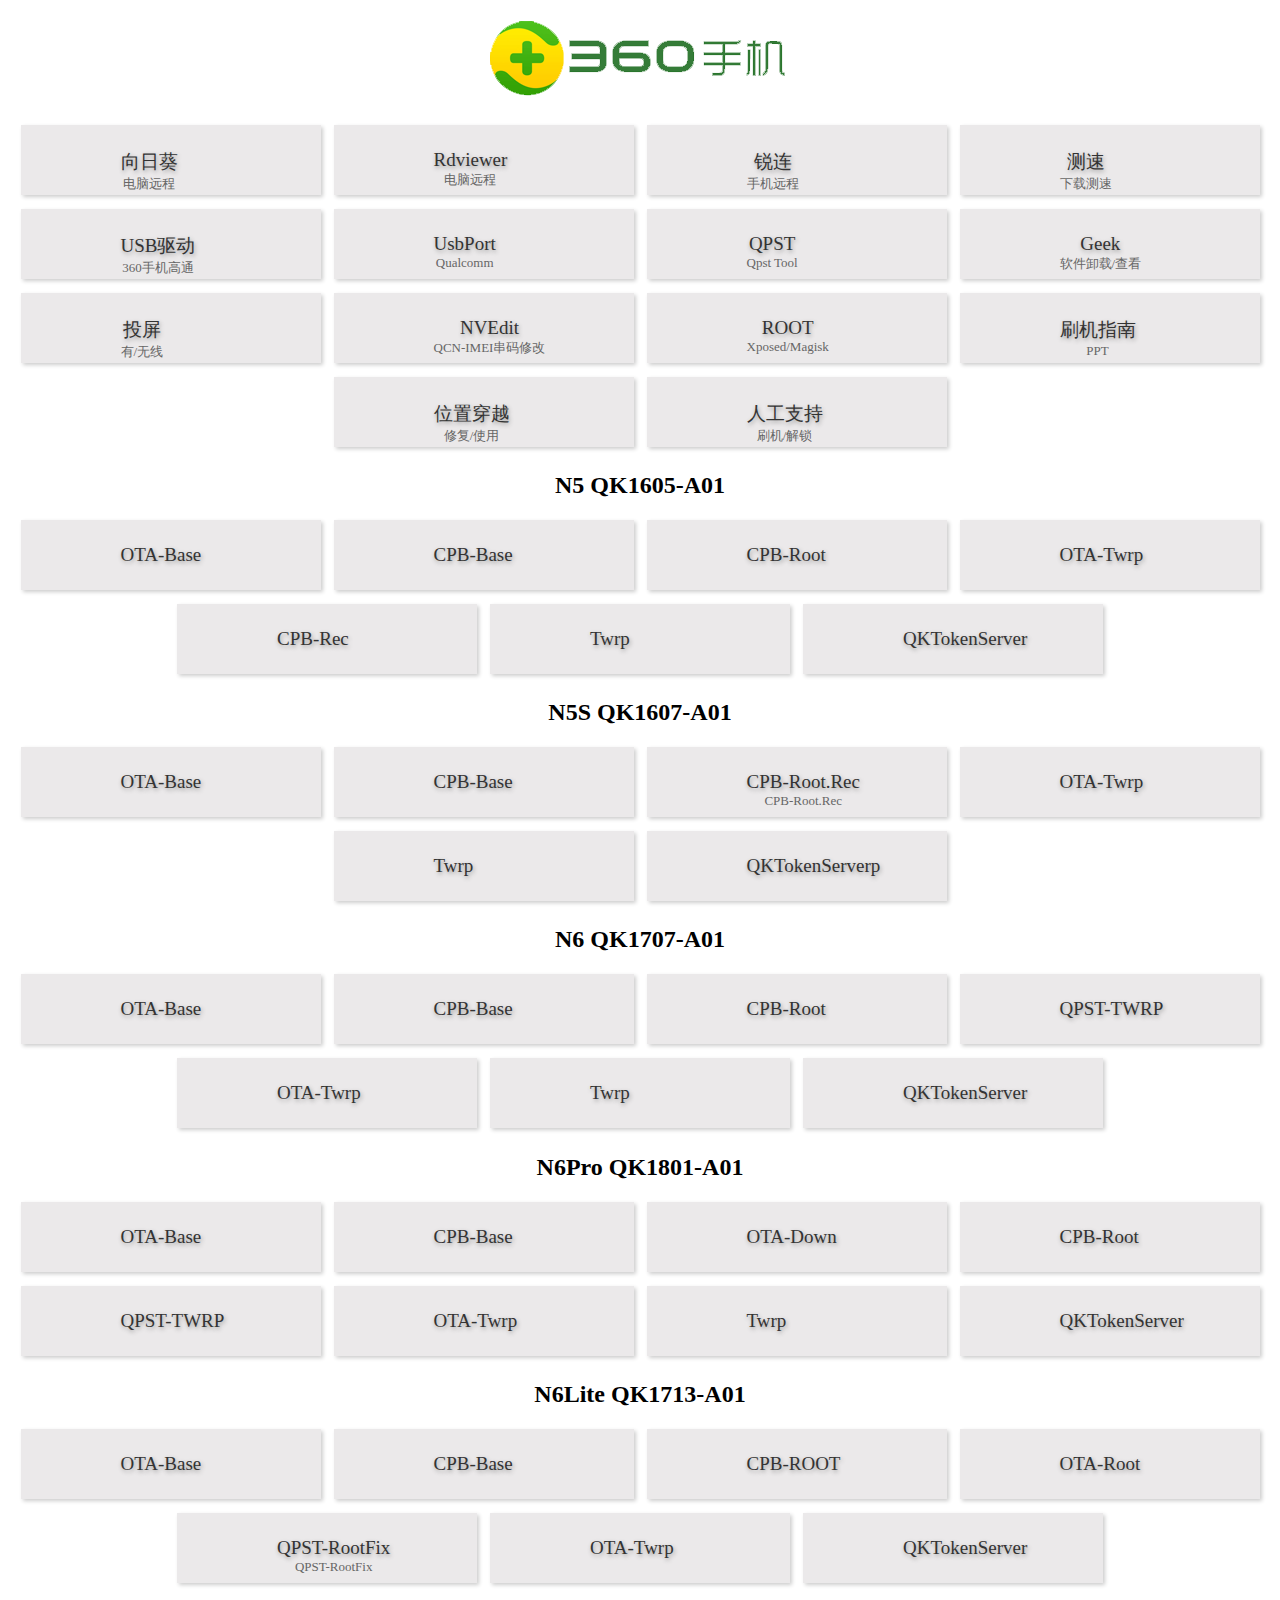
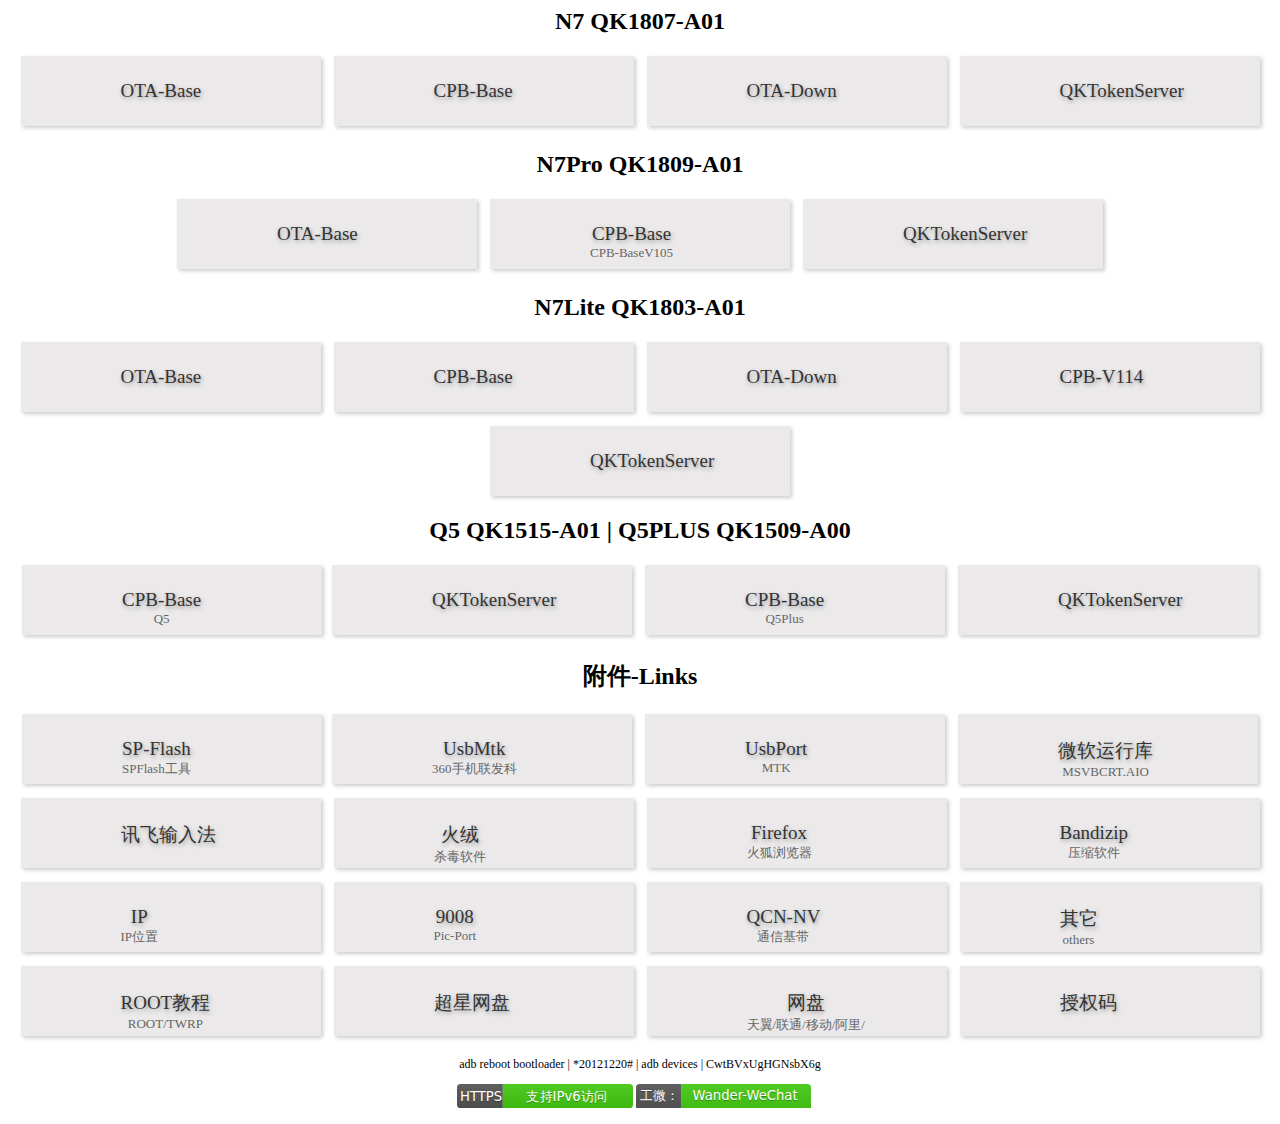
<file: index.html>
<!DOCTYPE html PUBLIC "-//W3C//DTD XHTML 1.0 Transitional//EN" "http://www.w3.org/TR/xhtml1/DTD/xhtml1-transitional.dtd">
<html xmlns="http://www.w3.org/1999/xhtml">
<head>
<meta http-equiv="Content-Type" content="text/html; charset=utf-8" />
<link rel="shortcut icon" href="favicon.ico">
<meta name="description" content=""/>
<meta name="robots" content="nofollow">
<meta name="viewport" content="width=device-width">
<meta http-equiv="Cache-Control" content="no-transform" /> 
<meta http-equiv="Cache-Control" content="no-siteapp" />
<title>360手机刷机-远程协助</title>
<link href="css/daohang.css" type="text/css" rel="stylesheet" />
<style type='text/css'>
    li{
	 width:300px!important;
    }
	#meerkat-wrap,#sitemix_pr_footer_js{
display:none!important;}
</style>	
		<style>
			body { background: url(https://picsum.photos/1600/900/?nature,animal,car,city,starry)
			no-repeat center center fixed; /*兼容浏览器版本*/ -webkit-background-size: cover;
			-o-background-size: cover; background-size: cover; }
		</style>
</head>
<body>
	<div class="list"><a href="#"><img width="300" src="logo.png" alt=""></a>
    </div>

	<div class="list">
      <li>
				<span class="icon">
				</span>
				<a href="https://sunlogin.oray.com/download?categ=personal
				" target="_blank" class="text">
					<h2>
						向日葵
					</h2>
					<h3>
						电脑远程
					</h3>
				</a>
			</li>
			<li>
				<span class="icon">
				</span>
				<a href="https://www.rdviewer.com/
				" target="_blank" class="text">
					<h2>
						Rdviewer
					</h2>
					<h3>
						电脑远程
					</h3>
				</a>
			</li>
			<li>
				<span class="icon">
				</span>
				<a href="https://www.remobax.top/
				" target="_blank" class="text">
					<h2>
						锐连
					</h2>
					<h3>
						手机远程
					</h3>
				</a>
			</li>
			<li>
				<span class="icon">
				</span>
				<a href="http://sudu123.net/
				" target="_blank" class="text">
					<h2>
						测速
					</h2>
					<h3>
						下载测速
					</h3>
				</a>
			</li>
			<li>
				<span class="icon">
				</span>
				<a href="https://wwr.lanzouw.com/iKoFJ2fdc2id
				" target="_blank" class="text">
					<h2>
						USB驱动
					</h2>
					<h3>
						360手机高通
					</h3>
				</a>
			</li>
			<li>
				<span class="icon">
				</span>
				<a href="https://wwr.lanzouw.com/iGDhk2t25gbg
				" target="_blank" class="text">
					<h2>
						UsbPort
					</h2>
					<h3>
						Qualcomm
					</h3>
				</a>
			</li>
			<li>
				<span class="icon">
				</span>
				<a href="https://wwr.lanzouw.com/ihkEc2l0regb
				" target="_blank" class="text">
					<h2>
						QPST
					</h2>
					<h3>
					Qpst Tool
					</h3>
				</a>
			</li>
			<li>
				<span class="icon">
				</span>
				<a href="https://wwr.lanzouw.com/i2YHM2fdc2xi
				" target="_blank" class="text">
					<h2>
						Geek 
					</h2>
					<h3>
						软件卸载/查看
					</h3>
				</a>
			</li>
			<li>
				<span class="icon">
				</span>
				<a href="https://wwr.lanzouw.com/ist3j2fdc88j
				" target="_blank" class="text">
					<h2>
						投屏
					</h2>
					<h3>
						有/无线
					</h3>
				</a>
			</li>
			<li>
				<span class="icon">
				</span>
				<a href="https://wwr.lanzouw.com/ie0yw2kvnf5c
				" target="_blank" class="text">
					<h2>
						NVEdit
					</h2>
					<h3>
						QCN-IMEI串码修改
					</h3>
				</a>
			</li>
			<li>
				<span class="icon">
				</span>
				<a href="https://wwr.lanzouw.com/iOIFf2kvksda
				" target="_blank" class="text">
					<h2>
						ROOT
					</h2>
					<h3>
						Xposed/Magisk
					</h3>
				</a>
			</li>
			<li>
				<span class="icon">
				</span>
				<a href="https://kdocs.cn/l/crMVXcP0lMLz
				" target="_blank" class="text">
					<h2>
						刷机指南
					</h2>
					<h3>
						PPT
					</h3>
				</a>
			</li>
			<li>
				<span class="icon">
				</span>
				<a href="https://kdocs.cn/l/coqDUl3rZ3Rn
				" target="_blank" class="text">
					<h2>
						位置穿越
					</h2>
					<h3>
						修复/使用
					</h3>
				</a>
			</li>
			<li>
				<span class="icon">
				</span>
				<a href="src/donation/index.html
				" target="_blank" class="text">
					<h2>
						人工支持
					</h2>
					<h3>
						刷机/解锁
					</h3>
				</a>
			</li>
			
		</div>
		<!--360Phone
<center><h1>360Phone</h1></center>


	<div class="list">
      
      <li>
          <span class="icon"></span>
          <a href="
" target="_blank" class="text">
              <h2>N4SMTK</h2>
              <h3>1505-A01</h3>
          </a>
      </li>
	  <li>
          <span class="icon"></span>
          <a href="
" target="_blank" class="text">
              <h2>N4S</h2>
              <h3>1505-A02</h3>
          </a>
      </li>
	  <li>
          <span class="icon"></span>
          <a href="
" target="_blank" class="text">
              <h2>N5</h2>
              <h3>1605-A01</h3>
          </a>
      </li>

      <li>
          <span class="icon"></span>
          <a href="
" target="_blank" class="text">
              <h2>N5S</h2>
              <h3>1607-A01</h3>
          </a>
      </li>	  
      <li>
          <span class="icon"></span>
          <a href="https://cloud.06dn.com/s/EakwCp
" target="_blank" class="text">
              <h2>N6</h2>
              <h3>1707-A01</h3>
          </a>
      </li>  <li>
          <span class="icon"></span>
          <a href="https://cloud.06dn.com/s/EakwCp
" target="_blank" class="text">
              <h2>N6Pro</h2>
              <h3>1801-A01</h3>
          </a>
      </li>
      <li>
          <span class="icon"></span>
          <a href="https://cloud.06dn.com/s/5NlwUW
" target="_blank" class="text">
              <h2>N6Lite</h2>
              <h3>1713-A01</h3>
          </a>
      </li>  
	  <li>
          <span class="icon"></span>
          <a href="
" target="_blank" class="text">
              <h2>N7</h2>
              <h3>1807-A01</h3>
          </a>
      </li>   
	  <li>
          <span class="icon"></span>
          <a href="
" target="_blank" class="text">
              <h2>N7Pro</h2>
              <h3>1809-A01</h3>
          </a>
      </li> 
	  <li>
          <span class="icon"></span>
          <a href="
" target="_blank" class="text">
              <h2>N7Lite</h2>
              <h3>1803-A01</h3>
          </a>
      </li>  
	  <li>
          <span class="icon"></span>
          <a href="
" target="_blank" class="text">
              <h2>Q5</h2>
              <h3>1515-A01</h3>
          </a>
      </li>  
	  <li>
          <span class="icon"></span>
          <a href="
" target="_blank" class="text">
              <h2>Q5Plus</h2>
              <h3>1509-A00</h3>
          </a>
      </li>  
	</div> 
	<!--360TOOL
<center><h1>QKServer</h1></center>


	<div class="list">
	  <li>
          <span class="icon"></span>
          <a href="
" target="_blank" class="text">
              <h2>N5</h2>
              <h3>1605-A01</h3>
          </a>
      </li>

      <li>
          <span class="icon"></span>
          <a href="
" target="_blank" class="text">
              <h2>N5S</h2>
              <h3>1607-A01</h3>
          </a>
      </li>	  
      <li>
          <span class="icon"></span>
          <a href="https://cloud.06dn.com/s/EakwCp
" target="_blank" class="text">
              <h2>N6</h2>
              <h3>1707-A01</h3>
          </a>
      </li>  <li>
          <span class="icon"></span>
          <a href="https://cloud.06dn.com/s/EakwCp
" target="_blank" class="text">
              <h2>N6Pro</h2>
              <h3>1801-A01</h3>
          </a>
      </li>
      <li>
          <span class="icon"></span>
          <a href="https://cloud.06dn.com/s/5NlwUW
" target="_blank" class="text">
              <h2>N6Lite</h2>
              <h3>1713-A01</h3>
          </a>
      </li>  
	  <li>
          <span class="icon"></span>
          <a href="
" target="_blank" class="text">
              <h2>N7</h2>
              <h3>1807-A01</h3>
          </a>
      </li>   
	  <li>
          <span class="icon"></span>
          <a href="
" target="_blank" class="text">
              <h2>N7Pro</h2>
              <h3>1809-A01</h3>
          </a>
      </li> 
	  <li>
          <span class="icon"></span>
          <a href="
" target="_blank" class="text">
              <h2>N7Lite</h2>
              <h3>1803-A01</h3>
          </a>
      </li>  
	  <li>
          <span class="icon"></span>
          <a href="
" target="_blank" class="text">
              <h2>Q5</h2>
              <h3>1515-A01</h3>
          </a>
      </li>  
	  <li>
          <span class="icon"></span>
          <a href="
" target="_blank" class="text">
              <h2>Q5Plus</h2>
              <h3>1509-A00</h3>
          </a>
      </li>  -->
<!--N5-->
<center><h1>N5 QK1605-A01</h1></center>


	<div class="list">
      <li>
          <span class="icon"></span>
          <a href="https://cloud.06dn.com/s/0DAoSL
" target="_blank" class="text">
              <h2>OTA-Base</h2>
              <h3></h3>
          </a>
      </li>
      <li>
          <span class="icon"></span>
          <a href="https://cloud.06dn.com/s/AxLqug
" target="_blank" class="text">
              <h2>CPB-Base</h2>
              <h3></h3>
          </a>
      </li>

      <li>
          <span class="icon"></span>
          <a href="https://cloud.06dn.com/s/VJe3cY
" target="_blank" class="text">
              <h2>CPB-Root</h2>
              <h3></h3>
          </a>
      </li>	  
      <li>
          <span class="icon"></span>
          <a href="https://cloud.06dn.com/s/5NlwUW
" target="_blank" class="text">
              <h2>OTA-Twrp</h2>
              <h3></h3>
          </a>
      </li> 
      <li>
          <span class="icon"></span>
          <a href="https://cloud.06dn.com/s/EakwCp
" target="_blank" class="text">
              <h2>CPB-Rec</h2>
              <h3></h3>
          </a>
      </li>	  
	  <li>
          <span class="icon"></span>
          <a href="https://wwr.lanzouw.com/i74K52llmc6f
" target="_blank" class="text">
              <h2>Twrp</h2>
              <h3></h3>
          </a>
      </li>  
	  <li>
          <span class="icon"></span>
          <a href="https://wwr.lanzouw.com/iohWE2lkmzne
" target="_blank" class="text">
              <h2>QKTokenServer</h2>
              <h3></h3>
          </a>
      </li>  
	</div>
	<!--N5S-->
<center><h1>N5S QK1607-A01</h1></center>
	<div class="list">
      <li>
          <span class="icon"></span>
          <a href="https://cloud.06dn.com/s/M5bKCV
" target="_blank" class="text">
              <h2>OTA-Base</h2>
              <h3></h3>
          </a>
      </li> 
	  <li>
          <span class="icon"></span>
          <a href="https://cloud.06dn.com/s/aDX0cL
" target="_blank" class="text">
              <h2>CPB-Base</h2>
              <h3></h3>
          </a>
      </li>	  
<li>
          <span class="icon"></span>
          <a href="https://cloud.06dn.com/s/xq4QTk
" target="_blank" class="text">
              <h2>CPB-Root.Rec</h2>
              <h3>CPB-Root.Rec</h3>
          </a>
      </li>
	  
	  <li>
          <span class="icon"></span>
          <a href="https://cloud.06dn.com/s/8xlJhb
" target="_blank" class="text">
              <h2>OTA-Twrp</h2>
              <h3></h3>
          </a>
      </li>
	  <li>
          <span class="icon"></span>
          <a href="https://wwr.lanzouw.com/id8pV2lkpcde
" target="_blank" class="text">
              <h2>Twrp</h2>
              <h3></h3>
          </a>
      </li>	
	  <li>
          <span class="icon"></span>
          <a href="https://wwr.lanzouw.com/iKyh92lkn2fe
" target="_blank" class="text">
              <h2>QKTokenServerp</h2>
              <h3></h3>
          </a>
      </li>	  
    
	</div>
	<!--N6-->
	<center><h1>N6 QK1707-A01</h1></center>
	<div class="list">
      <li>
          <span class="icon"></span>
          <a href="https://cloud.06dn.com/s/gEvgtj
" target="_blank" class="text">
              <h2>OTA-Base</h2>
              <h3></h3>
          </a>
      </li>  
	  <li>
          <span class="icon"></span>
          <a href="https://cloud.06dn.com/s/pX2EIg
" target="_blank" class="text">
              <h2>CPB-Base</h2>
              <h3></h3>
          </a>
      </li>	  
<li>
          <span class="icon"></span>
          <a href="https://cloud.06dn.com/s/BxlvTw
" target="_blank" class="text">
              <h2>CPB-Root</h2>
              <h3></h3>
          </a>
      </li>

     <li>
          <span class="icon"></span>
          <a href="https://cloud.06dn.com/s/NNvJuw
" target="_blank" class="text">
              <h2>QPST-TWRP</h2>
              <h3></h3>
          </a>
      </li>	  
	  <li>
          <span class="icon"></span>
          <a href="https://cloud.06dn.com/s/3Vl3hO
" target="_blank" class="text">
              <h2>OTA-Twrp</h2>
              <h3></h3>
          </a>
      </li>	  
	  <li>
          <span class="icon"></span>
          <a href="https://wwr.lanzouw.com/ipnFX2lkpref
" target="_blank" class="text">
              <h2>Twrp</h2>
              <h3></h3>
          </a>
      </li>
	  <li>
          <span class="icon"></span>
          <a href="https://wwr.lanzouw.com/i1smX2lkn3bg
" target="_blank" class="text">
              <h2>QKTokenServer</h2>
              <h3></h3>
          </a>
      </li>	  	  
	  <!--N6P-->
	  <center><h1>N6Pro QK1801-A01</h1></center>
	<div class="list">
      <li>
          <span class="icon"></span>
          <a href="https://cloud.06dn.com/s/LD3kTb
" target="_blank" class="text">
              <h2>OTA-Base</h2>
              <h3></h3>
          </a>
      </li>   
	  <li>
          <span class="icon"></span>
          <a href="https://cloud.06dn.com/s/D4leUO
" target="_blank" class="text">
              <h2>CPB-Base</h2>
              <h3></h3>
          </a>
      </li>	  
<li>
          <span class="icon"></span>
          <a href="https://cloud.06dn.com/s/XzjjT9
" target="_blank" class="text">
              <h2>OTA-Down</h2>
              <h3></h3>
          </a>
      </li>
	  <li>
          <span class="icon"></span>
          <a href="https://cloud.06dn.com/s/nDOEsK
" target="_blank" class="text">
              <h2>CPB-Root</h2>
              <h3></h3>
          </a>
      </li>  
	  <li>
          <span class="icon"></span>
          <a href="https://cloud.06dn.com/s/Q43BiJ
" target="_blank" class="text">
              <h2>QPST-TWRP </h2>
              <h3></h3>
          </a>
      </li>
	  <li>
          <span class="icon"></span>
          <a href="https://cloud.06dn.com/s/eBOkiz
" target="_blank" class="text">
              <h2>OTA-Twrp</h2>
              <h3></h3>
          </a>
      </li>
	  <li>
          <span class="icon"></span>
          <a href="https://wwr.lanzouw.com/idNcF2lkplsd
" target="_blank" class="text">
              <h2>Twrp</h2>
              <h3></h3>
          </a>
      </li>	 
	  <li>
          <span class="icon"></span>
          <a href="https://wwr.lanzouw.com/iZFKZ2lkn4md
" target="_blank" class="text">
              <h2>QKTokenServer</h2>
              <h3></h3>
          </a>
      </li>	 	  
	   <!--N6L-->
	  <center><h1>N6Lite QK1713-A01</h1></center>
	<div class="list">
      <li>
          <span class="icon"></span>
          <a href="https://cloud.06dn.com/s/6xOjuW
" target="_blank" class="text">
              <h2>OTA-Base</h2>
              <h3></h3>
          </a>
      </li>
	  <li>
          <span class="icon"></span>
          <a href="https://cloud.06dn.com/s/b3OEcQ
" target="_blank" class="text">
              <h2>CPB-Base</h2>
              <h3></h3>
          </a>
      </li>	
    <li>
          <span class="icon"></span>
          <a href="https://cloud.06dn.com/s/vMOKce
" target="_blank" class="text">
              <h2>CPB-ROOT</h2>
              <h3></h3>
          </a>
      </li>    
	    
<li>
          <span class="icon"></span>
          <a href="https://cloud.06dn.com/s/wYOkc4
" target="_blank" class="text">
              <h2>OTA-Root</h2>
              <h3></h3>
          </a>
      </li>
     <li>
          <span class="icon"></span>
          <a href="https://cloud.06dn.com/s/dDOBul
" target="_blank" class="text">
              <h2>QPST-RootFix</h2>
              <h3>QPST-RootFix</h3>
          </a>
      </li>	  
	  <li>
          <span class="icon"></span>
          <a href="https://cloud.06dn.com/s/Rq3WT3
" target="_blank" class="text">
              <h2>OTA-Twrp</h2>
              <h3></h3>
          </a>
      </li>
	  <li>
          <span class="icon"></span>
          <a href="https://wwr.lanzouw.com/i94sC2lkn3pa
" target="_blank" class="text">
              <h2>QKTokenServer</h2>
              <h3></h3>
          </a>
      </li>	  
	  <!--N7-->
	  <center><h1>N7 QK1807-A01</h1></center>
	<div class="list">
      <li>
          <span class="icon"></span>
          <a href="https://cloud.06dn.com/s/ygOqsJ
" target="_blank" class="text">
              <h2>OTA-Base</h2>
              <h3></h3>
          </a>
      </li>
	  <li>
          <span class="icon"></span>
          <a href="https://cloud.06dn.com/s/ZJ3kH1
" target="_blank" class="text">
              <h2>CPB-Base</h2>
              <h3></h3>
          </a>
      </li>
	  <li>
          <span class="icon"></span>
          <a href="https://cloud.06dn.com/s/kDOBcX
" target="_blank" class="text">
              <h2>OTA-Down</h2>
              <h3></h3>
          </a>
      </li>	  
	  <li>
          <span class="icon"></span>
          <a href="https://wwr.lanzouw.com/iKIWU2lkn4ta
" target="_blank" class="text">
              <h2>QKTokenServer</h2>
              <h3></h3>
          </a>
      </li>	  
	  <!--N7P-->
	  <center><h1>N7Pro QK1809-A01</h1></center>
	<div class="list">
      <li>
          <span class="icon"></span>
          <a href="https://cloud.06dn.com/s/7qlnUg
" target="_blank" class="text">
              <h2>OTA-Base</h2>
              <h3></h3>
          </a>
      </li>  
	  <li>
          <span class="icon"></span>
          <a href="https://cloud.06dn.com/s/oDeKtQ
" target="_blank" class="text">
              <h2>CPB-Base</h2>
              <h3>CPB-BaseV105</h3>
          </a>
      </li>	  	 
	  <li>
          <span class="icon"></span>
          <a href="https://wwr.lanzouw.com/iKogF2lkn73c
" target="_blank" class="text">
              <h2>QKTokenServer</h2>
              <h3></h3>
          </a>
      </li>	  
	  <!--N7L-->
	  <center><h1>N7Lite QK1803-A01</h1></center>
	<div class="list">
      <li>
          <span class="icon"></span>
          <a href="https://cloud.06dn.com/s/lDLBux
" target="_blank" class="text">
              <h2>OTA-Base</h2>
              <h3></h3>
          </a>
      </li>  
	  <li>
          <span class="icon"></span>
          <a href="https://cloud.06dn.com/s/qzj2FW
" target="_blank" class="text">
              <h2>CPB-Base</h2>
              <h3></h3>
          </a>
      </li>	  
<li>
          <span class="icon"></span>
          <a href="https://cloud.06dn.com/s/b3OXfQ
" target="_blank" class="text">
              <h2>OTA-Down</h2>
              <h3></h3>
          </a>
      </li>
	  <li>
          <span class="icon"></span>
          <a href="https://cloud.06dn.com/s/LDzyFb
" target="_blank" class="text">
              <h2>CPB-V114</h2>
              <h3></h3>
          </a>
      </li>
	  <li>
          <span class="icon"></span>
          <a href="https://wwr.lanzouw.com/i0Bu72lkn6sb
" target="_blank" class="text">
              <h2>QKTokenServer</h2>
              <h3></h3>
          </a>
      </li>
	  <!--Q5/P-->
	  <center><h1>Q5 QK1515-A01 | Q5PLUS QK1509-A00 </h1></center>
	<div class="list">
      <li>
          <span class="icon"></span>
          <a href="https://cloud.06dn.com/s/W82JHZ
" target="_blank" class="text">
              <h2>CPB-Base</h2>
              <h3>Q5</h3>
          </a>
		  <li>
          <span class="icon"></span>
          <a href="https://wwr.lanzouw.com/i82hK2lkn86b
" target="_blank" class="text">
              <h2>QKTokenServer</h2>
              <h3></h3>
          </a>
      </li>
    
      <li>
          <span class="icon"></span>
          <a href="https://cloud.06dn.com/s/zqXpCl
" target="_blank" class="text">
              <h2>CPB-Base</h2>
              <h3>Q5Plus</h3>
          </a>
      </li> 
	  <li>
          <span class="icon"></span>
          <a href="https://wwr.lanzouw.com/iT24g2lkn8je
" target="_blank" class="text">
              <h2>QKTokenServer</h2>
              <h3></h3>
          </a>
      </li>
   
	<!---->
									<center>
										<h1>
											附件-Links
										</h1>
									</center>
									<div class="list">
									
			<li>
				<span class="icon">
				</span>
				<a href="https://wwr.lanzouw.com/iK7KI2l0sh9i
				" target="_blank" class="text">
					<h2>
						SP-Flash
					</h2>
					<h3>
						SPFlash工具
					</h3>
				</a>
			</li><li>
				<span class="icon">
				</span>
				<a href="https://wwr.lanzouw.com/ijmm22l0sgwf
				" target="_blank" class="text">
					<h2>
						UsbMtk
					</h2>
					<h3>
						360手机联发科
					</h3>
				</a>
			</li>
			<li>
				<span class="icon">
				</span>
				<a href="https://wwr.lanzouw.com/ijmm22l0sgwf
				" target="_blank" class="text">
					<h2>
						UsbPort
					</h2>
					<h3>
						MTK
					</h3>
				</a>
			</li>
			
			
										<li>
											<span class="icon">
											</span>
											<a href="https://url45.ctfile.com/f/58233145-1357102597-b92332?p=2877
											" target="_blank" class="text">
												<h2>
													微软运行库
												</h2>
												<h3>
													MSVBCRT.AIO
												</h3>
											</a>
										</li>
										<li>
											<span class="icon">
											</span>
											<a href="https://srf.xunfei.cn
											" target="_blank" class="text">
												<h2>
													讯飞输入法
												</h2>
												<h3>
													
												</h3>
											</a>
										</li>
										<li>
											<span class="icon">
											</span>
											<a href="https://www.huorong.cn/
											" target="_blank" class="text">
												<h2>
													火绒
												</h2>
												<h3>杀毒软件
												</h3>
											</a>
										</li>
										
										<li>
											<span class="icon">
											</span>
											<a href="https://www.firefox.com.cn/
											" target="_blank" class="text">
												<h2>
													Firefox
												</h2>
												<h3>
												火狐浏览器
												</h3>
											</a>
										</li>
										<li>
											<span class="icon">
											</span>
											<a href="https://www.bandisoft.com/bandizip/
											" target="_blank" class="text">
												<h2>
													Bandizip
												</h2>
												<h3>
												压缩软件
												</h3>
											</a>
										</li>
										<li>
											<span class="icon">
											</span>
											<a href="https://www.ip138.com/
											" target="_blank" class="text">
												<h2>
													IP
												</h2>
												<h3>
												IP位置
												</h3>
											</a>
										</li>
										<li>
											<span class="icon">
											</span>
											<a href="https://chogo.teracloud.jp/dav/
											" target="_blank" class="text"> <!--https://share.weiyun.com/g6E9CJ7Y-->
												<h2>
													9008
												</h2>
												<h3>
												Pic-Port
												</h3>
											</a>
										</li>
										<li>
											<span class="icon">
											</span>
											<a href="https://chogo.teracloud.jp/dav/
											" target="_blank" class="text"> <!--https://share.weiyun.com/BfWm9txT-->
												<h2>
													QCN-NV
												</h2>
												<h3>
												通信基带
												</h3>
											</a>
										</li>
										<li>
											<span class="icon">
											</span>
											<a href="
											" target="_blank" class="text">
												<h2>
												其它
												</h2>
												<h3>
												others
												</h3>
											</a>
										</li>
										<li>
											<span class="icon">
											</span>
											<a href="
											" target="_blank" class="text">
												<h2>
												ROOT教程
												</h2>
												<h3>
												ROOT/TWRP
												</h3>
											</a>
										</li>
										<li>
											<span class="icon">
											</span>
											<a href="https://passport2.chaoxing.com
											" target="_blank" class="text">
												<h2>
												超星网盘
												</h2>
												<h3>
												
												</h3>
											</a>
										</li>
										<li>
											<span class="icon">
											</span>
											<a href="https://passport2.chaoxing.com
											" target="_blank" class="text">
												<h2>
												网盘
												</h2>
												<h3>
												天翼/联通/移动/阿里/
												</h3>
											</a>
										</li>
										<li>
											<span class="icon">
											</span>
											<a href="
											" target="_blank" class="text">
												<h2>
												授权码
												</h2>
												<h3>
												
												</h3>
											</a>
										</li>
										
									<p>
										adb reboot bootloader | *20121220# | adb devices | CwtBVxUgHGNsbX6g
									</p>
									<p align="center">
<p>
	<img src="src/ipv6.svg" alt="" style="max-width: 100%; height: 24px;">
	</a>
	<img src="src/wx.svg" alt="" style="max-width: 100%; height: 24px;">
	</a>
</p>
</body>
</html>
</file>
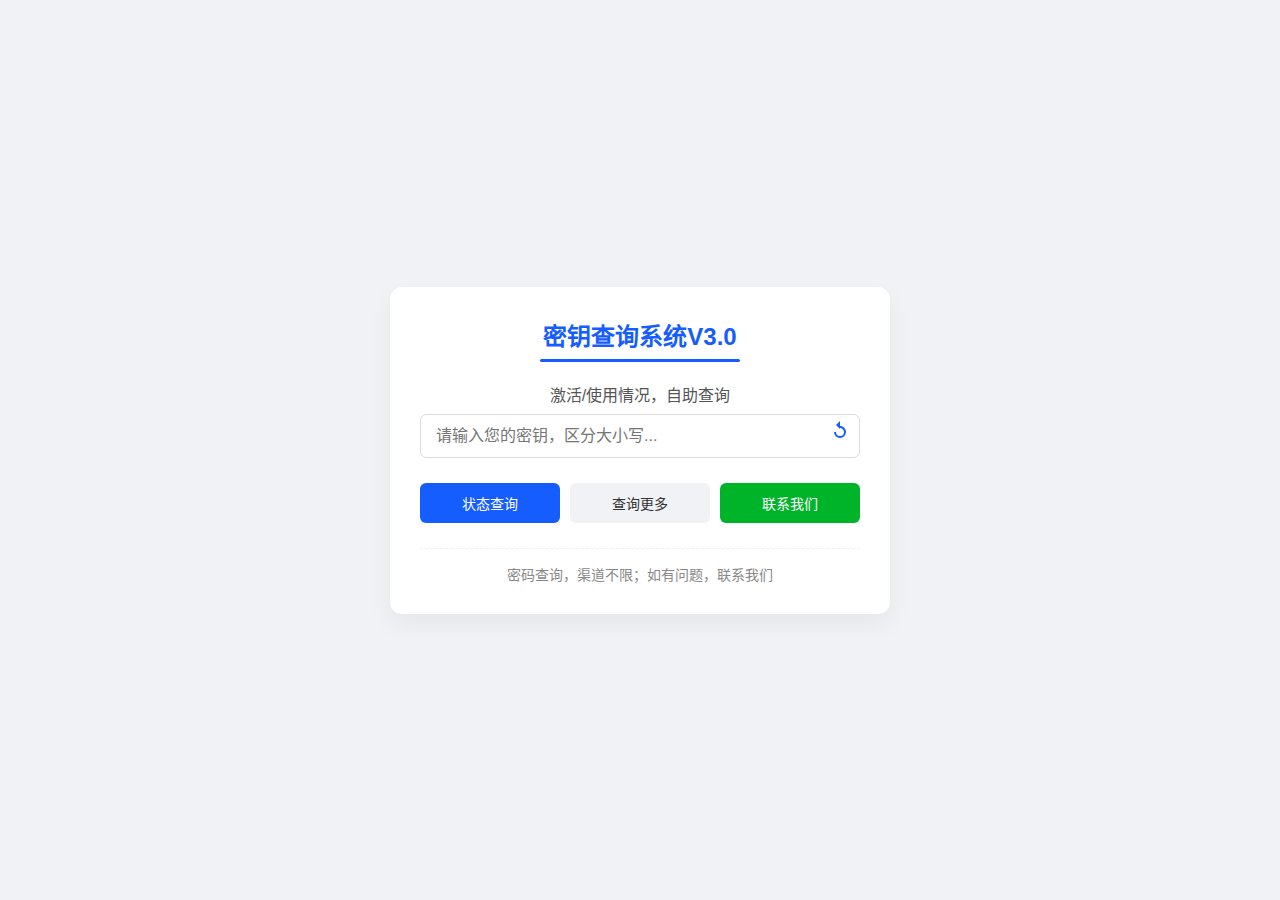
<file: src/key/index.html>
<!DOCTYPE html>
<html lang="zh-CN">
<head>
  <meta charset="UTF-8">
  <meta name="viewport" content="width=device-width, initial-scale=1.0">
  <title>密钥查询系统V3.0</title>
  <style>
    /* 基础样式保持不变 */
    * {
      margin: 0;
      padding: 0;
      box-sizing: border-box;
      font-family: 'Segoe UI', Tahoma, Geneva, Verdana, sans-serif;
    }

    body {
      min-height: 100vh;
      display: flex;
      flex-direction: column;
      align-items: center;
      justify-content: center;
      background-color: #f0f2f5;
      padding: 20px;
      color: #333;
    }

    .card {
      background-color: white;
      border-radius: 12px;
      box-shadow: 0 10px 25px rgba(0, 0, 0, 0.05);
      padding: 30px;
      width: 100%;
      max-width: 500px;
      transition: transform 0.3s ease, box-shadow 0.3s ease;
      position: relative;
    }

    .card:hover {
      transform: translateY(-5px);
      box-shadow: 0 15px 30px rgba(0, 0, 0, 0.1);
    }

    h1 {
      color: #165DFF;
      text-align: center;
      margin-bottom: 30px;
      font-size: 24px;
      position: relative;
    }

    .title-with-line {
      text-align: center;
      position: relative;
      width: 100%;
      display: block;
    }

    .title-with-line::after {
      content: '';
      position: absolute;
      bottom: -10px;
      left: 50%;
      transform: translateX(-50%);
      width: 80%;
      height: 3px;
      background-color: #165DFF;
      border-radius: 3px;
      max-width: 200px;
    }

    .form-group {
      margin-bottom: 25px;
    }

    label {
      display: block;
      margin-bottom: 8px;
      font-weight: 500;
      color: #555;
    }

    input[type="text"] {
      width: 100%;
      padding: 12px 15px;
      border: 1px solid #ddd;
      border-radius: 6px;
      font-size: 16px;
      transition: border-color 0.3s ease, box-shadow 0.3s ease;
    }

    input[type="text"]:focus {
      outline: none;
      border-color: #165DFF;
      box-shadow: 0 0 0 3px rgba(22, 93, 255, 0.1);
    }

    .button-group {
      display: flex;
      gap: 10px;
      margin-bottom: 10px;
    }

    button {
      padding: 10px;
      border: none;
      border-radius: 6px;
      font-size: 14px;
      font-weight: 500;
      cursor: pointer;
      transition: background-color 0.3s ease, transform 0.1s ease;
    }

    .primary-btn {
      flex: 1;
      background-color: #165DFF;
      color: white;
    }

    .primary-btn:hover {
      background-color: #0E4CD1;
    }

    .secondary-btn {
      flex: 1;
      background-color: #f0f2f5;
      color: #333;
    }

    .secondary-btn:hover {
      background-color: #e0e2e5;
    }

    .contact-btn {
      flex: 1;
      background-color: #00B42A;
      color: white;
    }

    .contact-btn:hover {
      background-color: #009A22;
    }

    button:active {
      transform: scale(0.98);
    }

    /* 进度条样式 - 核心修改点 */
    .progress-container {
      margin-top: 30px;
      padding-top: 20px;
      border-top: 1px solid #eee;
      display: none;
    }
    
    .progress-bar {
      height: 2px;
      background-color: #e0e0e0;
      border-radius: 1px;
      overflow: hidden;
    }
    
    .progress-fill {
      height: 100%;
      width: 0%;
      /* 颜色过渡动画 */
      transition: width 0.3s ease, background-color 0.5s ease;
      background-color: #ff4d4d; /* 初始红色 */
    }
    
    /* 进度条不同阶段的颜色 */
    .progress-fill.mid {
      background-color: #ffcc00; /* 中间黄色 */
    }
    
    .progress-fill.complete {
      background-color: #00B42A; /* 完成绿色 */
    }

    /* 结果区域 */
    .result {
      margin-top: 30px;
      padding-top: 20px;
      border-top: 1px solid #eee;
      display: none;
    }

    .result-item {
      margin-bottom: 15px;
    }

    .result-label {
      font-weight: 500;
      color: #555;
      margin-bottom: 5px;
      display: block;
    }

    .result-value {
      font-size: 16px;
      padding: 8px 12px;
      background-color: #f8f9fa;
      border-radius: 4px;
      word-break: break-all;
      color: #00B42A;
      font-weight: bold;
    }

    @media (max-width: 480px) {
      .card {
        padding: 20px;
      }

      h1 {
        font-size: 20px;
      }

      input[type="text"], button {
        font-size: 14px;
        padding: 10px 12px;
      }
    }

    @keyframes fadeIn {
      from { opacity: 0; transform: translateY(10px); }
      to { opacity: 1; transform: translateY(0); }
    }

    .fade-in {
      animation: fadeIn 0.5s ease forwards;
    }

    .more-info {
      margin-top: 20px;
      padding: 15px;
      background-color: #f8f9fa;
      border-radius: 6px;
      display: none;
    }

    .more-info h3 {
      color: #ff0000;
      margin-bottom: 10px;
      font-size: 18px;
    }

    .more-info p {
      color: #555;
      margin-bottom: 8px;
      font-size: 14px;
    }

    .footer-note {
      margin-top: 25px;
      text-align: center;
      color: #888;
      font-size: 14px;
      padding-top: 15px;
      border-top: 1px dashed #eee;
    }

    .modal {
      display: none;
      position: fixed;
      z-index: 1000;
      left: 0;
      top: 0;
      width: 100%;
      height: 100%;
      background-color: rgba(0, 0, 0, 0.5);
      backdrop-filter: blur(3px);
    }

    .modal-content {
      background-color: #fff;
      margin: 15% auto;
      padding: 25px;
      border-radius: 10px;
      box-shadow: 0 5px 15px rgba(0, 0, 0, 0.3);
      width: 90%;
      max-width: 400px;
      position: relative;
      animation: modalFadeIn 0.3s ease;
    }

    @keyframes modalFadeIn {
      from {opacity: 0; transform: translateY(-20px);}
      to {opacity: 1; transform: translateY(0);}
    }

    .modal-content h2 {
      color: #165DFF;
      text-align: center;
      margin-bottom: 20px;
      font-size: 22px;
    }

    .contact-info p {
      margin: 12px 0;
      font-size: 16px;
      line-height: 1.5;
    }

    .close {
      color: #aaa;
      float: right;
      font-size: 28px;
      font-weight: bold;
      cursor: pointer;
      line-height: 1;
      position: absolute;
      top: 15px;
      right: 20px;
    }

    .close:hover,
    .close:focus {
      color: #000;
    }

    @media (max-width: 480px) {
      .modal-content {
        margin: 30% auto;
        padding: 20px;
        width: 95%;
      }
      
      .modal-content h2 {
        font-size: 20px;
      }
      
      .contact-info p {
        font-size: 14px;
      }
    }
  </style>
</head>
<body>
  <div class="card">
    <h1 class="title-with-line">密钥查询系统V3.0</h1>
    
    <div class="form-group" style="position: relative;">
      <label for="activation-code" style="text-align: center;">激活/使用情况，自助查询</label>
      <input type="text" id="activation-code" placeholder="请输入您的密钥，区分大小写..." maxlength="9" pattern="[A-Za-z0-9]{1,9}" autocomplete="off" style="padding-right:40px;">
      <button id="refresh-btn" title="刷新" style="position:absolute;top:38px;right:8px;background:none;border:none;cursor:pointer;padding:0;">
        <svg width="24" height="24" viewBox="0 0 24 24" fill="none">
          <path d="M12 4V1L8 5l4 4V6c3.31 0 6 2.69 6 6a6 6 0 1 1-12 0h2a4 4 0 1 0 8 0c0-2.21-1.79-4-4-4z" fill="#165DFF"/>
        </svg>
      </button>
    </div>
    
    <div class="button-group">
      <button id="query-btn" class="primary-btn">状态查询</button>
      <button id="more-btn" class="secondary-btn">查询更多</button>
      <button id="contact-btn" class="contact-btn">联系我们</button>
    </div>
    
    <div class="more-info" id="more-info">
      <div id="more-info-loading" style="display:none;color:#00B42A;font-size:16px;text-align:center;padding:10px 0;">请稍后，正在查询中...</div>
      <div id="more-info-content">
        <h3>系统，为您查询到以下信息</h3>
        <p>• 有效期：24h（使用后）</p>
        <p>• 密钥类型：普通</p>
        <p>• 设备支持：Windows/一机一码</p>
        <p>• 购买提示/说明：有</p>
        <p>• 远程协助：无</p>
        <p>• 增值服务：无</p>
        <p>• 销售时间：请管理员，登录发卡平台/订单获取</p>
      </div>
    </div>
    
    <!-- 进度条容器 -->
    <div class="progress-container" id="progress-container">
      <div class="progress-bar">
        <div class="progress-fill" id="progress-fill"></div>
      </div>
    </div>
    
    <!-- 结果区域 -->
    <div class="result" id="result">
      <div class="result-item">
        <span class="result-label">授权码：</span>
        <span class="result-value" id="result-code"></span>
      </div>
      <div class="result-item">
        <span class="result-label">激活状态：</span>
        <span class="result-value" id="result-status"></span>
      </div>
      <div class="result-item">
        <span class="result-label">查询时间：</span>
        <span class="result-value" id="result-time"></span>
      </div>
      <div class="result-item">
        <span class="result-label">销售渠道：</span>
        <span class="result-value" id="result-channel">发卡平台</span>
      </div>
    </div>
    
    <div class="footer-note">
      密码查询，渠道不限；如有问题，联系我们
    </div>
  </div>

  <div id="modal" class="modal">
    <div class="modal-content">
      <span class="close">&times;</span>
      <h2>联系我们</h2>
      <div class="contact-info">
        <p><strong>工作时间：</strong>9:00-18:00</p>
        <p><strong>邮箱：</strong>os360@foxmail.com</p>
        <p><strong>微信：</strong>wander-wechat</p>
      </div>
    </div>
  </div>

  <div id="toast" style="display:none;position:fixed;top:20px;left:50%;transform:translateX(-50%);background:#165DFF;color:#fff;padding:10px 24px;border-radius:6px;z-index:2000;font-size:16px;box-shadow:0 2px 8px rgba(0,0,0,0.15);"></div>
  
  <script>
    // 配置项
    const enableSpecialCheck = true; // true: 开启检查，false: 关闭检查
    const validPrefixes = "360OS,OS360"; // 有效密钥前缀，用英文逗号分隔
    
    // 处理有效前缀，转换为数组并去重
    const validPrefixArray = validPrefixes
      .split(',')
      .map(prefix => prefix.trim())
      .filter(prefix => prefix.length > 0);
    
    // 获取DOM元素
    const queryBtn = document.getElementById('query-btn');
    const moreBtn = document.getElementById('more-btn');
    const contactBtn = document.getElementById('contact-btn');
    const moreInfo = document.getElementById('more-info');
    const activationCodeInput = document.getElementById('activation-code');
    const resultContainer = document.getElementById('result');
    const resultCode = document.getElementById('result-code');
    const resultStatus = document.getElementById('result-status');
    const resultTime = document.getElementById('result-time');
    const refreshBtn = document.getElementById('refresh-btn');
    const toast = document.getElementById('toast');
    // 进度条元素
    const progressContainer = document.getElementById('progress-container');
    const progressFill = document.getElementById('progress-fill');

    // 格式化日期
    function formatDate(date) {
      const year = date.getFullYear();
      const month = date.getMonth() + 1;
      const day = date.getDate();
      const hours = String(date.getHours()).padStart(2, '0');
      const minutes = String(date.getMinutes()).padStart(2, '0');
      return `${year}年${month}月${day}号 ${hours}:${minutes}`;
    }

    // 只允许输入数字和英文
    activationCodeInput.addEventListener('input', function(e) {
      let val = activationCodeInput.value;
      val = val.replace(/[^A-Za-z0-9]/g, '').slice(0, 9);
      activationCodeInput.value = val;
    });

    // 刷新按钮
    refreshBtn.addEventListener('click', function() {
      window.location.reload();
    });

    // 弹窗提示
    function showToast(msg) {
      toast.textContent = msg;
      toast.style.display = 'block';
      setTimeout(() => {
        toast.style.display = 'none';
      }, 1000);
    }

    // 模拟进度条加载 - 带颜色变化效果
    function simulateLoading() {
      return new Promise((resolve) => {
        // 重置进度条状态
        progressContainer.style.display = 'block';
        resultContainer.style.display = 'none';
        progressFill.style.width = '0%';
        progressFill.className = 'progress-fill'; // 移除所有类
        
        // 进度条动画
        let progress = 0;
        const interval = setInterval(() => {
          // 随机增长进度
          progress += Math.random() * 8 + 2;
          
          // 根据进度改变颜色
          if (progress >= 100) {
            progress = 100;
            // 完成状态 - 绿色
            progressFill.classList.remove('mid');
            progressFill.classList.add('complete');
            clearInterval(interval);
            // 延迟一点时间再 resolve，让用户看到完成状态
            setTimeout(resolve, 300);
          } else if (progress >= 50) {
            // 中间状态 - 黄色过渡
            progressFill.classList.add('mid');
          }
          
          progressFill.style.width = `${progress}%`;
        }, 150);
      });
    }

    // 验证密钥格式
    function validateCode(code) {
      // 检查长度至少4位
      if (code.length < 4) {
        return false;
      }
      
      // 如果未开启特殊检查，直接返回true
      if (!enableSpecialCheck) {
        return true;
      }
      
      // 如果没有配置有效前缀，则不通过验证
      if (validPrefixArray.length === 0) {
        return false;
      }
      
      // 检查是否包含任何有效前缀，并且不能在有效前缀后添加额外字符
      let hasValidPrefix = false;
      let hasInvalidSuffix = false;
      
      for (const prefix of validPrefixArray) {
        if (code.includes(prefix)) {
          hasValidPrefix = true;
          
          // 检查是否在有效前缀后添加了额外字符
          const prefixIndex = code.indexOf(prefix);
          if (prefixIndex + prefix.length < code.length) {
            hasInvalidSuffix = true;
            break; // 找到一个无效情况即可退出循环
          }
        }
      }
      
      // 如果有有效前缀且没有无效后缀
      if (hasValidPrefix && !hasInvalidSuffix) {
        // 确保包含数字和字母的混合
        const hasNumber = /\d/.test(code);
        const hasLetter = /[A-Za-z]/.test(code);
        return hasNumber && hasLetter;
      }
      
      return false;
    }

    // 查询激活码
    async function queryActivationCode() {
      const code = activationCodeInput.value.trim();
      
      // 验证输入格式
      if (!validateCode(code)) {
        showToast('请输入正确有效的密钥');
        return;
      }
      
      // 先执行加载动画
      await simulateLoading();
      
      // 隐藏进度条
      progressContainer.style.display = 'none';
      
      // 显示查询结果
      resultCode.textContent = code;
      resultStatus.textContent = '已使用或激活';
      
      // 设置当前查询时间
      const now = new Date();
      resultTime.textContent = formatDate(now);
      
      // 显示结果区域并添加动画
      resultContainer.style.display = 'block';
      resultContainer.classList.remove('fade-in');
      void resultContainer.offsetWidth; // 触发重绘
      resultContainer.classList.add('fade-in');
    }

    // 切换更多信息显示状态
    function toggleMoreInfo() {
      const code = activationCodeInput.value.trim();
      
      // 验证输入格式，与状态查询使用相同的验证逻辑
      if (!validateCode(code)) {
        showToast('请输入正确有效的密钥');
        return;
      }
      
      const loadingDiv = document.getElementById('more-info-loading');
      const contentDiv = document.getElementById('more-info-content');
      if (moreInfo.style.display === 'block') {
        moreInfo.style.display = 'none';
        moreBtn.textContent = '查询更多';
        loadingDiv.style.display = 'none';
        contentDiv.style.display = 'none';
      } else {
        moreInfo.style.display = 'block';
        moreBtn.textContent = '收起信息';
        moreInfo.classList.remove('fade-in');
        void moreInfo.offsetWidth;
        moreInfo.classList.add('fade-in');
        
        loadingDiv.style.display = 'block';
        contentDiv.style.display = 'none';
        setTimeout(function() {
          loadingDiv.style.display = 'none';
          contentDiv.style.display = 'block';
        }, 3000);
      }
    }

    // 联系我们模态框
    function contactUs() {
      const modal = document.getElementById('modal');
      const span = document.getElementsByClassName('close')[0];
      modal.style.display = 'block';

      span.onclick = function() {
        modal.style.display = 'none';
      };

      window.onclick = function(event) {
        if (event.target === modal) {
          modal.style.display = 'none';
        }
      };

      document.onkeydown = function(event) {
        if (event.key === 'Escape') {
          modal.style.display = 'none';
        }
      };
    }

    // 绑定按钮点击事件
    queryBtn.addEventListener('click', queryActivationCode);
    moreBtn.addEventListener('click', toggleMoreInfo);
    contactBtn.addEventListener('click', contactUs);
    
    // 绑定回车键事件
    activationCodeInput.addEventListener('keypress', function(e) {
      if (e.key === 'Enter') {
        queryActivationCode();
      }
    });
  </script>
  
</body>
</html>
</file>
<file: css/daohang.css>
body,ul,li,h2,h3,div{margin:0;padding:0;border:0;}
body{font-size:12px; font-family:"Microsoft YaHei";}
ul{list-style-type:none;}
a{text-decoration:none;}

body{background:url() left top repeat;}
@font-face {
	font-family: 'WebSymbolsRegular';
    src:url('websymbols.woff');
    src:url('websymbols.woff') format('woff'),
        url('websymbols.ttf') format('truetype');
    font-weight: normal;
    font-style: normal;
}
.list{
	text-align: center;
	width:100%;
	height:auto;
	margin-top:10px;
}
.list li{
	display:inline-block;
	margin:5px;
	height:70px; /*外块大小*/
	background:#EBE9EA;
	box-shadow:2px 2px 4px rgba(0, 0, 0, 0.2);
	-webkit-transition:0.3s all ease;
	-moz-transition:0.3s all ease;
	-ms-transition:0.3s all ease;
	-o-transition:0.3s all ease;
	transition:0.3s all ease;
	overflow:hidden;
	position:relative;
}

.list li:hover{
	background:#000;/*鼠标过块时，显示的底色*/
	box-shadow:2px 2px 4px rgba(0, 0, 0, 0.4);
}
.text h2,.text a{
	font-family:"Microsoft YaHei";
	color:#333; /*块内大文本 直接展示颜色字*/
	text-shadow:1px 2px 4px #999;
	font-size:19px;
	font-weight:normal;
	-webkit-transition:0.3s all ease;
	-moz-transition:0.3s all ease;
	-ms-transition:0.3s all ease;
	-o-transition:0.3s all ease;
}
.text h3{
	font-family:Verdana;
	font-size:13px;
	color:#666; /*块内小文本 直接展示颜色字*/
	font-weight:normal;
	-webkit-transition:0.3s all ease;
	-moz-transition:0.3s all ease;
	-ms-transition:0.3s all ease;
	-o-transition:0.3s all ease;
}
.list li:hover h2,.list li:hover  a{
	color:#FFF;   /*块内大文本 鼠标过后显示颜色字*/
	font-size:18px;
	text-shadow:1px 2px 4px #333;
}
.list li:hover .text h3{
	color:#F60;   /*块内小文本 鼠标过后显示颜色字*/
	font-size:15px;
	margin-top:10px;
}
.list li .icon{
	font-family:'WebSymbolsRegular';
	width:60px;   /*代号显示大小*/
	height:90px;
	margin-left:20px;
	margin-top:5px;
	margin-right:20px;
	float:left;
	font-size:30px;
	line-height:90px;
	text-align:center;
	-webkit-transition:0.3s all ease;
	-moz-transition:0.3s all ease;
	-ms-transition:0.3s all ease;
	-o-transition:0.3s all ease;
	text-shadow:0 0 3px #CCCCCC;
}
.list li:hover .icon{
	color:#F90;  /*块内代号 鼠标过后显示颜色字*/
	font-size:50px;
}
.list li:hover .text{
	-webkit-animation-name:shake;
	-moz-animation-name:shake;
}
.text{
	float:left;
	margin-top:24px;
	height:70px;
	-webkit-animation:.5s .2s ease both;
-moz-animation:1s .2s ease both;
}

@-webkit-keyframes shake{
0%,100%{-webkit-transform:translateX(0);}
20%,60%{-webkit-transform:translateX(-10px);}
40%,80%{-webkit-transform:translateX(10px);}
}
@-moz-keyframes shake{
0%,100%{-moz-transform:translateX(0);}
20%,60%{-moz-transform:translateX(-10px);}
40%,80%{-moz-transform:translateX(10px);}
}

.footer {
	font-size: 16px;
	width: 280px;
	margin: 30px auto;
}
</file>
